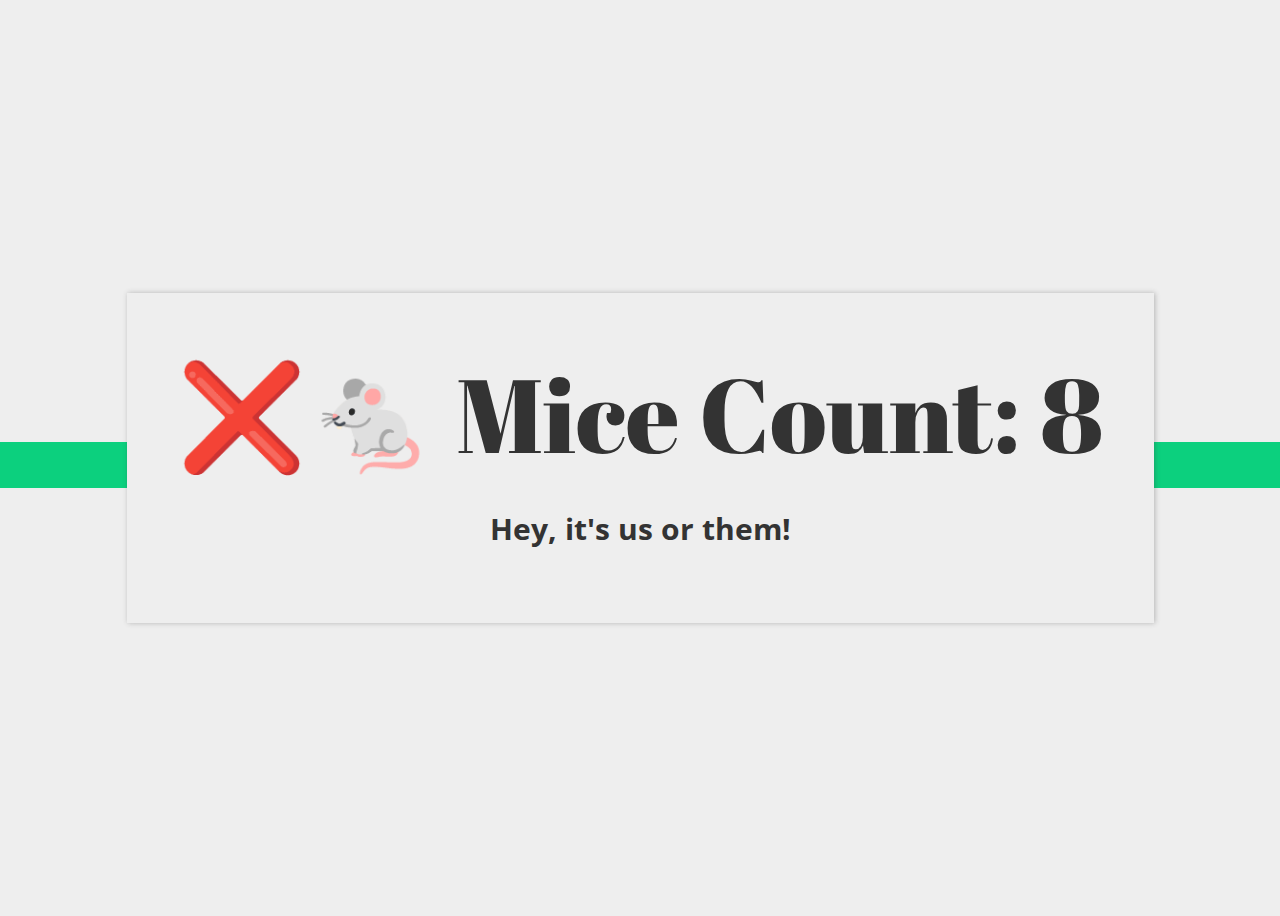
<file: index.html>
<!doctype html>

<head>

  <meta charset="utf-8">
  <meta http-equiv="X-UA-Compatible" content="IE=edge">
  <meta name="viewport" content="width=device-width, initial-scale=1">
  <title>imageDESIGN's Mice Count</title>
  
  <link rel="apple-touch-icon" sizes="180x180" href="/apple-touch-icon.png">
  <link rel="icon" type="image/png" sizes="32x32" href="/favicon-32x32.png">
  <link rel="icon" type="image/png" sizes="16x16" href="/favicon-16x16.png">
  <link rel="manifest" href="/site.webmanifest">
  <meta name="msapplication-TileColor" content="#da532c">
  <meta name="theme-color" content="#ffffff">
  <meta name="Description" content="">

  <link href="https://fonts.googleapis.com/css?family=Abril+Fatface" rel="stylesheet">
  <link href="css/main.css" rel="stylesheet">

</head>

<body>

  <div class="placeholder">

    <h1>❌🐁 Mice Count: 8</h1>
    <h2 style="text-align:center">Hey, it's us or them!</h2>

  </div>

</body>
</file>
<file: css/main.css>
@charset "UTF-8";
@import url("https://fonts.googleapis.com/css?family=Open+Sans");
.ir {
  display: block;
  text-indent: 200%;
  white-space: nowrap;
  overflow: hidden; }

* {
  box-sizing: border-box; }

img {
  max-width: 100%;
  height: auto; }

.row {
  margin: 0; }

::selection {
  background: #b285a4; }

body {
  font-family: "Open Sans", sans-serif;
  font-size: 20px;
  background: #eeeeee;
  overflow-x: hidden;
  display: flex;
  align-items: center;
  justify-content: center;
  min-height: 100vh;
  color: #333; }

a {
  color: #333;
  transition: 0.3s; }
  a:hover, a:active, a:focus {
    color: #0cd07e;
    text-decoration: none; }

p {
  line-height: 1.8; }

.placeholder {
  padding: 20px; }
  @media (min-width: 800px) {
    .placeholder {
      box-shadow: 1px 0px 5px 0px rgba(51, 51, 51, 0.3);
      width: auto;
      padding: 50px;
      background: #eeeeee; } }

h1 {
  font-family: 'Abril Fatface', cursive;
  position: relative;
  display: inline-block;
  font-size: calc( 40px + 5vw );
  font-weight: normal;
  margin-bottom: 0;
  margin-top: 0;
  color: #333; }
  h1:after {
    content: '';
    position: absolute;
    bottom: -5px;
    left: 50%;
    transform: translateX(-50%);
    width: 100vw;
    height: calc(20px + 2vw);
    background: #0cd07e;
    display: block;
    z-index: -1; }

.no-list-style {
  padding-left: 0;
  list-style: none; }

@media (min-width: 800px) {
  .horizontal {
    display: flex;
    justify-content: center; }
    .horizontal li {
      margin-left: 15px;
      margin-right: 15px; }
      .horizontal li:after {
        content: '•';
        display: inline-block;
        margin-left: 25px; }
      .horizontal li:last-child:after {
        display: none; } }

/*# sourceMappingURL=main.css.map */
</file>
